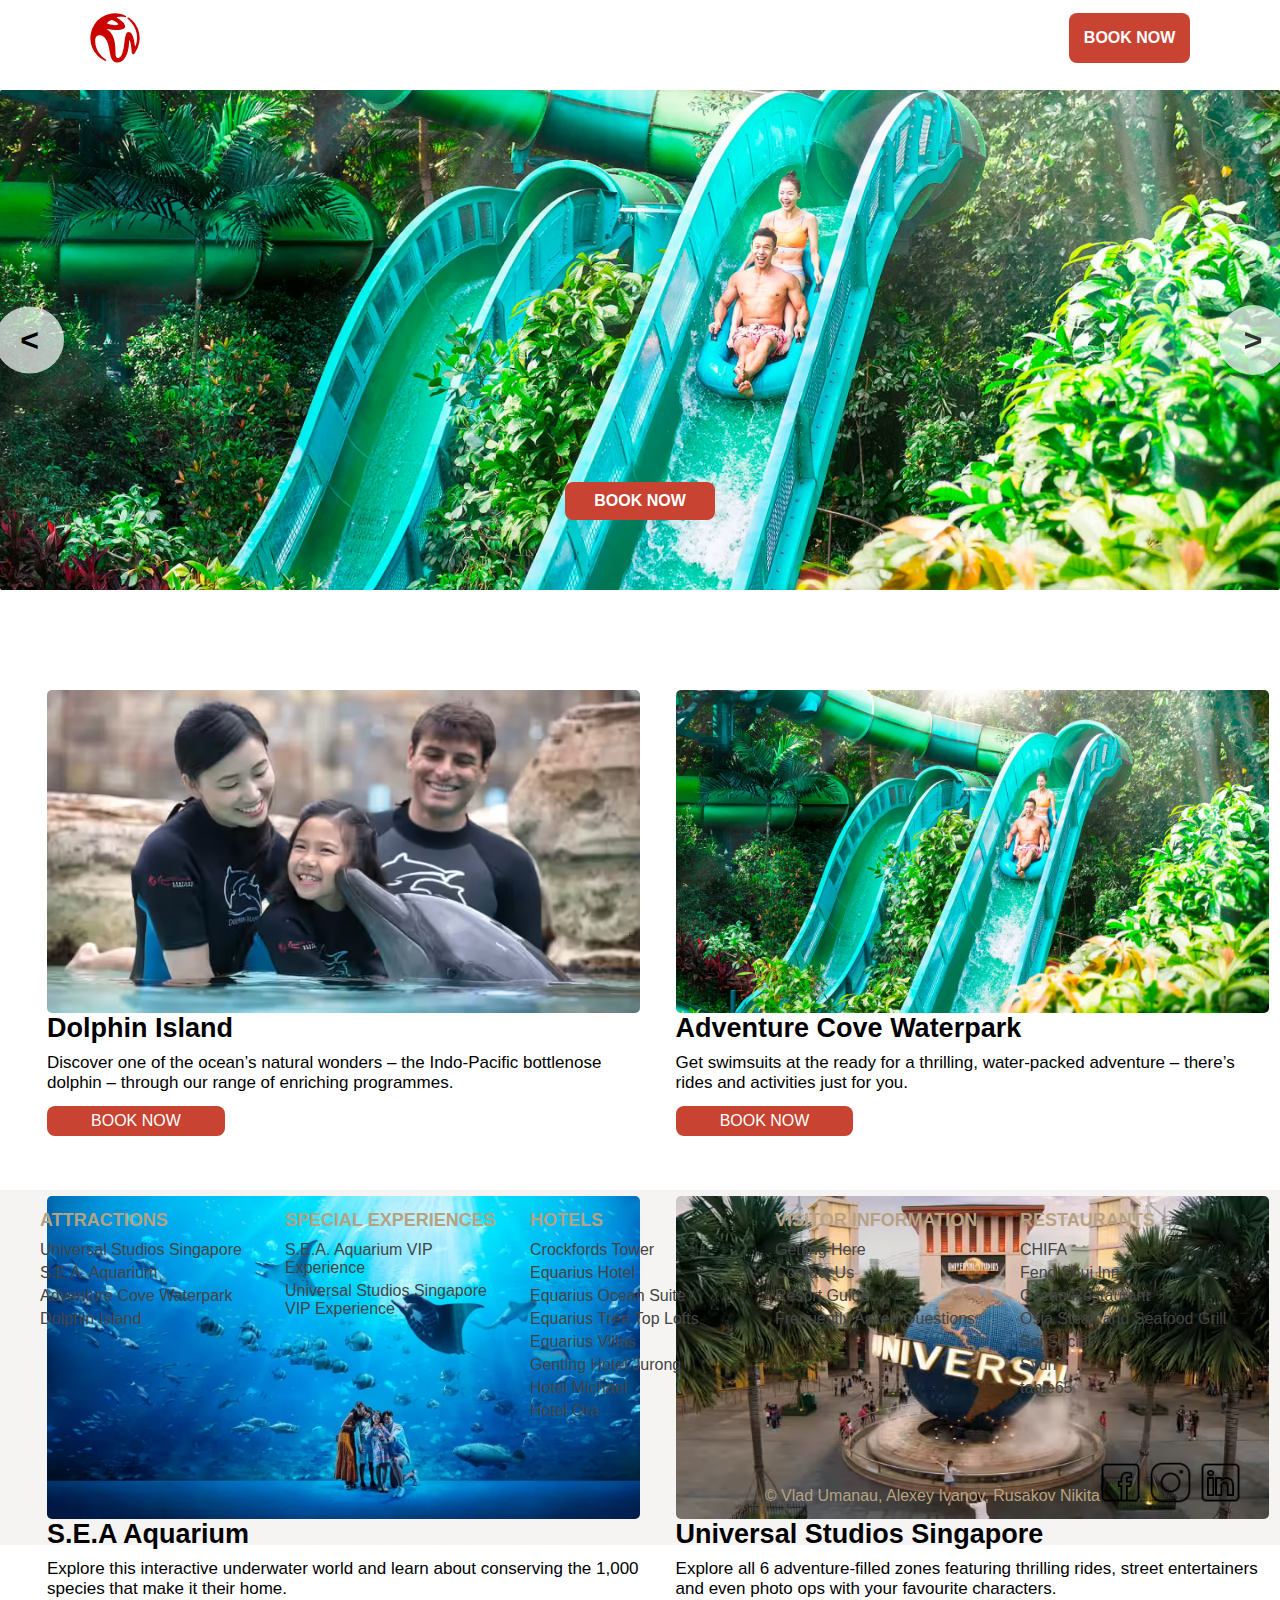
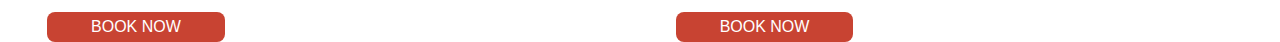
<file: index.html>
<!DOCTYPE html>
 <html lang="en">
 <head>
     <meta charset="UTF-8">
     <meta name="viewport" content="width=device-width, initial-scale=1.0">
     <link rel="stylesheet" href="/static/styles.css">
     <script src="/static/main.js"></script>


     <title>Document</title>
 </head>
 <body>
     <header class="header">


         <img src="../images/logo-thumb.svg" alt="logo" class="logo">

         <div class="Button">
             <a href="form.html">
                 BOOK NOW
             </a>
         </div>
     </header>



     <main class="main">
         <section class="hero">
             <div id="slider">
                 <img class="active" src="../images/adventure-cove-waterpark_1440x760.avif" alt="Image 1">
                 <img src="../images/dolphin-island-main-masthead-1440x760-1.avif" alt="Image 2">
                 <img src="../images/seaa-main-masthead-1440x760.avif" alt="Image 3">
                 <img src="../images/universal-studios-singapore-masthead-1440x760.avif" alt="Image 4">
             </div>
             <button class="slider_btn_1" onclick="slide(-1)"><</button>
             <button class="slider_btn" onclick="slide(1)">></button>

             <script>
                 var images = Array.from(document.querySelectorAll('#slider img'));
                 var index = 0;
                 function slide(direction) {
                     images[index].classList.remove('active');
                     index += direction;
                     if (index < 0) index = images.length - 1;
                     if (index >= images.length) index = 0;
                     images[index].classList.add('active');
                 }
             </script>

             <div class="div_hero">
                 <div class="hero_button">
                    <a href="form.html">
                        BOOK NOW
                    </a> 
                 </div>
             </div>
            </section>
            <section class="section_2">
                <div    class="container">
                <div class="card">
                    <img src="../images/dolphin-island-750x422.avif" alt="attraction" class="card_attraction">
                    <h3 class="names">
                        Dolphin Island
                    </h3>
                    <p class="card_text">
                        Discover one of the ocean’s natural wonders – the Indo-Pacific bottlenose dolphin – through our range of enriching programmes. 

                    </p>
                    <div class="Button_2">
                        <a href="book.html">
                            BOOK NOW
                        </a>
                    </div>
                </div>
                <div class="card">

                <img src="../images/adventure-cove-waterpark_1440x760.avif" alt="attraction" class="card_attraction">
                <h3 class="names">
                   Adventure Cove Waterpark     
                </h3>
                <p class="card_text">
                        Get swimsuits at the ready for a thrilling, water-packed adventure – there’s rides and activities just for you.

                    </p>
                    <div class="Button_2">
                        <a href="form.html">
                            BOOK NOW
                        </a>
                    </div>
                </div>
            </div>
            <div    class="container">
                <div class="card">
                    <img src="../images/seaa-main-masthead-1440x760.avif" alt="attraction" class="card_attraction">
                    <h3 class="names">
                        S.E.A Aquarium
                    </h3>
                    <p class="card_text">
                        Explore this interactive underwater world and learn about conserving the 1,000 species that make it their home.
                    </p>
                    <div class="Button_2">
                        <a href="form.html">
                            BOOK NOW
                        </a>
                    </div>
                </div>
                <div class="card">
                    <img src="../images/universal-studios-singapore-750x422.avif" alt="attraction" class="card_attraction">
                    <h3 class="names">
                        Universal Studios Singapore
                    </h3>
                    <p class="card_text">
                        Explore all 6 adventure-filled zones featuring thrilling rides, street entertainers and even photo ops with your favourite characters.
                    </p>
                    <div class="Button_2">
                        <a href="form.html">
                            BOOK NOW
                        </a>
                    </div>
                </div>
            </div>
                </section>
     </main>
     <footer>
        <div class="footer-content">
          <div class="footer-section">
            <h3>ATTRACTIONS</h3>
            <ul>
              <li><a href="#">Universal Studios Singapore</a></li>
              <li><a href="#">S.E.A. Aquarium</a></li>
              <li><a href="#">Adventure Cove Waterpark</a></li>
              <li><a href="#">Dolphin Island</a></li>
            </ul>
          </div>
          <div class="footer-section">
            <h3>SPECIAL EXPERIENCES</h3>
            <ul>
              <li><a href="#">S.E.A. Aquarium VIP Experience</a></li>
              <li><a href="#">Universal Studios Singapore VIP Experience</a></li>
            </ul>
          </div>
          <div class="footer-section">
            <h3>HOTELS</h3>
            <ul>
              <li><a href="#">Crockfords Tower</a></li>
              <li><a href="#">Equarius Hotel</a></li>
              <li><a href="#">Equarius Ocean Suite</a></li>
              <li><a href="#">Equarius Tree Top Lofts</a></li>
              <li><a href="#">Equarius Villas</a></li>
              <li><a href="#">Genting Hotel Jurong</a></li>
              <li><a href="#">Hotel Michael</a></li>
              <li><a href="#">Hotel Ora</a></li>
            </ul>
          </div>
          <div class="footer-section">
            <h3>VISITOR INFORMATION</h3>
            <ul>
              <li><a href="#">Getting Here</a></li>
              <li><a href="#">Contact Us</a></li>
              <li><a href="#">Resort Guide</a></li>
              <li><a href="#">Frequently Asked Questions</a></li>
            </ul>
          </div>
          <div class="footer-section">
            <h3>RESTAURANTS</h3>
            <ul>
              <li><a href="#">CHIFA</a></li>
              <li><a href="#">Feng Shui Inn</a></li>
              <li><a href="#">Ocean Restaurant</a></li>
              <li><a href="#">Osia Steak and Seafood Grill</a></li>
              <li><a href="#">Soi Social</a></li>
              <li><a href="#">Syun</a></li>
              <li><a href="#">table65</a></li>
            </ul>
          </div>
        </div>
        <div class="footer-bottom">
          <p>&copy; Vlad Umanau, Alexey Ivanov, Rusakov Nikita</p>
          <div class="social-links">
            <a href="#"><img src="../images/icons8-facebook-50.png" alt="Facebook" width="45px"></a>
            <a href="#"><img src="../images/icons8-instagram-50.png" alt="Twitter" width="45px"></a>
            <a href="#"><img src="../images/icons8-линкедин-50.png" alt="Instagram" width="45px"></a>
          </div>
        </div>
      </footer>
 </body>
                                                                  </html>
</file>
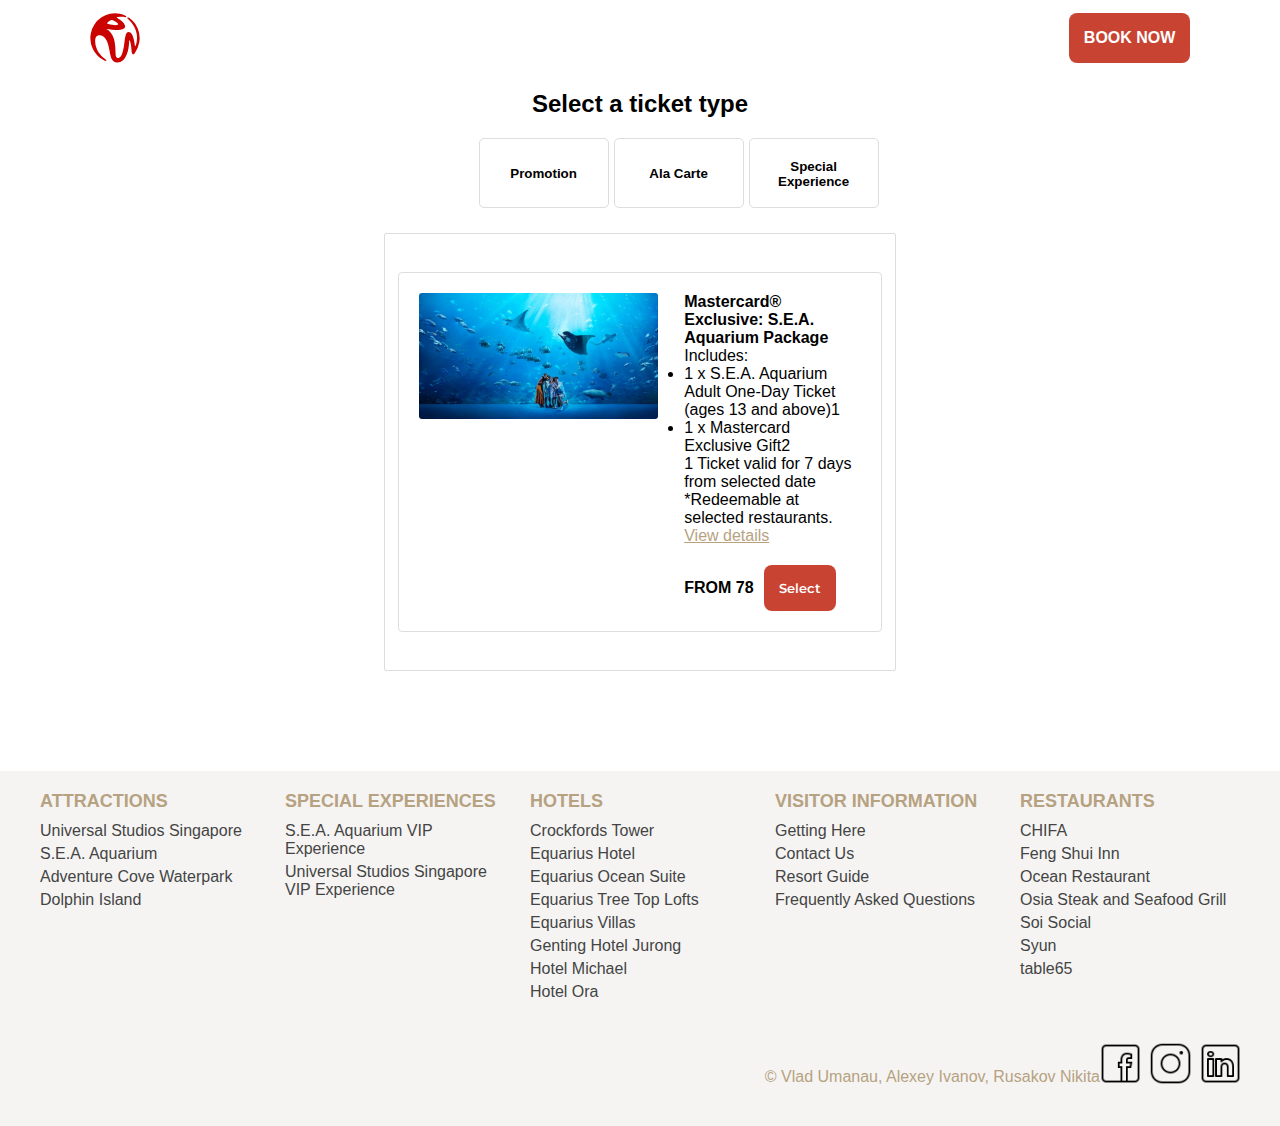
<file: book.html>
<!DOCTYPE html>
<html lang="en">
<head>
    <meta charset="UTF-8">
    <meta name="viewport" content="width=device-width, initial-scale=1.0">
    <title>Book</title>
    <link rel="stylesheet" href="/static/styles.css">
</head>
<body>
    <header class="header">
        <img src="/images/logo-thumb.svg" alt="logo" class="logo">
        <div class="Button">
            <a href="book.html">
                BOOK NOW
            </a>
        </div>
    </header>

    <main class="main">
        <div class="book_title">
            <div class="book_text">
                <h2>Select a ticket type</h2>
            </div>
        </div>
        <div class="buttons" align="center">
            <button class="book_button">Promotion</button>
            <button class="book_button">Ala Carte</button>
            <button class="book_button">Special Experience</button>
        </div>

        <div class="offer-cards">
            <div class="offer-card">
                <div class="offer-card__image">
                    <img class="offer-card__image" src="/images/seaa-main-masthead-1440x760.avif" alt="">
                </div>
                <div class="offer-card__type">
                    <div>
                        <h4>Mastercard® Exclusive: S.E.A. Aquarium Package</h4>
                        <div class="offer-card_desc">
                            <p>Includes: </p>
                            <ul>
                                <li>1 x S.E.A. Aquarium Adult One-Day Ticket (ages 13 and above)​1</li>
                                <li>1 x Mastercard Exclusive Gift2</li>
                            </ul>
                            <p>1 Ticket valid for 7 days from selected date</p>
                            <p>*Redeemable at selected restaurants.</p>
                        </div>
                        <a class="view_det">View details</a>
                    </div>
                    <div class="book_end">
                        <div class="book_end_text">
                            <span>FROM</span>
                            <span><b>78</b></span>
                        </div>
                        <div>
                            <button id="myBtn" class="Button">Select</button>
                        </div>
                    </div>

                    <!-- Всплывающее окно -->
                    <div id="myModal" class="modal">

                      <!-- Контент всплывающего окна -->
                      <div class="modal-content">
                        <span class="close">&times;</span>
                        <div class="package-container">
                            <img class="end-card-img" src="/images/seaa-main-masthead-1440x760.avif" alt="S.E.A Aquarium" width="1080" height="625">
                            <h2 id='modal-heading'>Mastercard® Exclusive: S.E.A. Aquarium Package</h2>
                            <div class="dropdown">
                                <button onclick="myFunction('myDropdown1')" class="dd-btn">Details <img src="/images/chevron-down (1).svg" class="img-right"></button>
                                <div id="myDropdown1" class="dropdown-content">
                                    <ul>
                                  <li>1 x S.E.A. Aquarium Adult One-Day Ticket (ages 13 and above)¹</li>
                                  <li>1 x Mastercard Exclusive Gift²</li>
                                  </ul>
                                  <p>¹ Ticket valid for 7 days from selected date</p>
                                  <p>² Redeemable at SEAA Treasure Retail Store</p>

                                </div>
                              </div>
                              <div class="dropdown">
                                <button onclick="myFunction('myDropdown2')" class="dd-btn">Terms and Conditions <img src="../images/chevron-down (1).svg" class="img-right"></button>
                                <div id="myDropdown2" class="dropdown-content">
                                    <ul>
                                        <li>Promotion is valid for purchases made between now to 31 March 2024 (both days inclusive) and visits from now to 6 April 2024 during the respective park's operating days. Extension of validity if not permitted.</li>
<li>Payment must be made by Mastercard.</li>
<li>Promotion is valid for purchase of dated Open-dated 7 Days Tickets only, subject to availability, at www.rwsentosa.com</li>
<li>Promotion is not valid with other discounts and promotions.</li>
<li>Admission ticket is non-transferable, not for resale or exchange, void if altered.</li>
<li>Admission ticket is non-refundable, even in cases of inclement weather.</li>
<li>Admission ticket is not to be used for promotional purposes unless approved in writing by Resorts World Sentosa.</li>
<li>Any resale of tickets/vouchers is strictly prohibited unless authorized in writing by RWS. RWS reserves the right to invalidate tickets/vouchers in connection with any fraudulent /unauthorized resale transaction, without refund or other compensation.</li>
<li>Resorts World Sentosa reserves the right to amend or add to the Terms & Conditions at any time without prior notice. Others general Terms & Conditions apply, including the RWS Attraction Pass Terms and Conditions.</li>
<li>Mastercard Exclusive Gift</li>
<li>Valid for 1(ONE) redemption per valid voucher as per above date.</li>
<li>Voucher is only redeemable during regular S.E.A. Aquarium operating hours up to 30 minutes prior to posted closing time; not valid during separately ticketed events.</li>
<li>Non-transferable, not for sale or exchange, non-refundable, void if altered.</li>
<li>Not to be used for promotional purposes unless approved in writing by Resorts World Sentosa.</li>
<li>Vouchers shall not be used in conjunction with any other promotional offers, discounts & other vouchers.</;>
<li>Resorts World Sentosa reserves the right to amend or vary any Terms & Conditions at any time without prior notice.</li>

                                    </ul>
                                  </div>

                                  <div class="quantity-selector">
                                    <label for="quantity">Select Quantity:</label>
                                    <div class="dec">—</div>
                                    <div id="quantity">1</div>
                                    <div class="inc">+</div>
                                  </div>

                                  <div class="sub" onclick="addToCartFunction()" style="cursor: pointer;">
                                    <p>SDG64</p>
                                    <p id="add-to-cart-link">Add To Cart</p>
                                </div>
                                
                                <script>
                                function addToCartFunction() {
                                    alert("Added to Cart! Thank you");
                                    location.href = 'index.html';
                                }
                                </script>
                                
                                

                                  <script>
                                  var quantity = document.getElementById('quantity');
                                  var inc = document.querySelector('.inc');
                                  var dec = document.querySelector('.dec');
                                  var addToCartLink = document.getElementById('add-to-cart-link');

                                  inc.addEventListener('click', function() { 
                                    quantity.textContent = parseInt(quantity.textContent) + 1;
                                    updateAddToCartLink();
                                  });

                                  dec.addEventListener('click', function() {
                                    if (parseInt(quantity.textContent) > 1) {
                                      quantity.textContent = parseInt(quantity.textContent) - 1;
                                    }
                                    updateAddToCartLink();
                                  });

                                  function updateAddToCartLink() {
                                    addToCartLink.href = "/save?quantity=" + quantity.textContent;
                                  }

                                  // Обновляем ссылку сразу при загрузке страницы
                                  updateAddToCartLink();


function myFunction(id) {
  var x = document.getElementById(id);
  if (x.style.display === "none") {
    x.style.display = "block";
  } else {
    x.style.display = "none";
  }
}
</script>


                    </div>

                    <script>

                    var modal = document.getElementById("myModal");


                    var btn = document.getElementById("myBtn");

                    // Получаем элемент <span>, который закрывает модальное окно
                    var span = document.getElementsByClassName("close")[0];

                    // Когда пользователь нажимает на кнопку, открывается модальное окно 
                    btn.onclick = function() {
                      modal.style.display = "block";
                    }

                    // Когда пользователь нажимает на <span> (x), закрывается модальное окно
                    span.onclick = function() {
                      modal.style.display = "none";
                    }

                    // Когда пользователь кликает в любом месте за пределами модального окна, закрывается модальное окно
                    window.onclick = function(event) {
                      if (event.target == modal) {
                        modal.style.display = "none";
                      }
                    }
                    </script>

    </main>
    <footer>
        <div class="footer-content">
          <div class="footer-section">
            <h3>ATTRACTIONS</h3>
            <ul>
              <li><a href="#">Universal Studios Singapore</a></li>
              <li><a href="#">S.E.A. Aquarium</a></li>
              <li><a href="#">Adventure Cove Waterpark</a></li>
              <li><a href="#">Dolphin Island</a></li>
            </ul>
          </div>
          <div class="footer-section">
            <h3>SPECIAL EXPERIENCES</h3>
            <ul>
              <li><a href="#">S.E.A. Aquarium VIP Experience</a></li>
              <li><a href="#">Universal Studios Singapore VIP Experience</a></li>
            </ul>
          </div>
          <div class="footer-section">
            <h3>HOTELS</h3>
            <ul>
              <li><a href="#">Crockfords Tower</a></li>
              <li><a href="#">Equarius Hotel</a></li>
              <li><a href="#">Equarius Ocean Suite</a></li>
              <li><a href="#">Equarius Tree Top Lofts</a></li>
              <li><a href="#">Equarius Villas</a></li>
              <li><a href="#">Genting Hotel Jurong</a></li>
              <li><a href="#">Hotel Michael</a></li>
              <li><a href="#">Hotel Ora</a></li>
            </ul>
          </div>
          <div class="footer-section">
            <h3>VISITOR INFORMATION</h3>
            <ul>
              <li><a href="#">Getting Here</a></li>
              <li><a href="#">Contact Us</a></li>
              <li><a href="#">Resort Guide</a></li>
              <li><a href="#">Frequently Asked Questions</a></li>
            </ul>
          </div>
          <div class="footer-section">
            <h3>RESTAURANTS</h3>
            <ul>
              <li><a href="#">CHIFA</a></li>
              <li><a href="#">Feng Shui Inn</a></li>
              <li><a href="#">Ocean Restaurant</a></li>
              <li><a href="#">Osia Steak and Seafood Grill</a></li>
              <li><a href="#">Soi Social</a></li>
              <li><a href="#">Syun</a></li>
              <li><a href="#">table65</a></li>
            </ul>
          </div>
        </div>
        <div class="footer-bottom">
          <p>&copy; Vlad Umanau, Alexey Ivanov, Rusakov Nikita</p>
          <div class="social-links">
            <a href="#"><img src="../images/icons8-facebook-50.png" alt="Facebook" width="45px"></a>
            <a href="#"><img src="../images/icons8-instagram-50.png" alt="Twitter" width="45px"></a>
            <a href="#"><img src="../images/icons8-линкедин-50.png" alt="Instagram" width="45px"></a>
          </div>
        </div>
      </footer>
</body>
  </html>
</file>
<file: static/styles.css>
@import url('https://fonts.googleapis.com/css2?family=Open+Sans:ital,wght@0,300..800;1,300..800&display=swap');
@import url('https://fonts.googleapis.com/css2?family=Montserrat:ital,wght@0,100..900;1,100..900&family=Open+Sans:ital,wght@0,300..800;1,300..800&display=swap');

*{
    padding: 0;
    margin: 0;
    box-sizing: border-box;
    font-family: 'Monserrat', sans-serif;
}

select{
    background-color: #c84332;
    color: white;
}

.header{
    position: fixed; 
    width: 100%;
    display: flex;
    justify-content: space-between;
    padding:1% 7%;
    font-weight: bold;
    background-color: white;
    z-index: 3; 
}

.hero {
    position: relative;
    overflow: hidden;
    display: flex;

    justify-content: space-between;
    align-items: center;
}

#slider {
    width: 100%;
    height: 100%;
    position: absolute;
    z-index: 1;
}
a{
    text-decoration: none;
    color: white;
}
#slider img {
    width: 100%;
    height: 100%;
    object-fit: cover;

}



.logo{
    width:50px;
    height:50px
}


.div_hero {
    position: relative;
    z-index: 2;
}

.slider_btn_1 {
    position: absolute;
    top: 50%;
    right: 95%;
    transform: translateY(-50%);
    background: rgba(255, 255, 255, 0.7);
    border: none;
    font-size: 2em;
    text-align: center;
    padding: 10px;
    z-index: 2;
    border-radius: 100%;
    padding: 15px;
    padding-left: 25px;
    padding-right: 25px;
    font-weight: bold;
}
.slider_btn {
    position: absolute;
    top: 50%;
    left: 95%;
    transform: translateY(-50%);
    background: rgba(255, 255, 255, 0.7);
    border: none;
    font-size: 2em;
    padding: 10px;
    z-index: 2;
    font-weight: bold;
}

.slider_btn:first-child {
    left: 10px;
}

.slider_btn:last-child {
    right: 10px;
}

#modal-heading{
    text-align:center;
    margin-bottom:8px;
    margin-top:10px;
}

.Button{
    color: white;
    font-weight: 600;
    background-color: #c84332;
    text-align: center;
    padding: 15px;
    border: none;
    border-radius: 8px;
    cursor: pointer;
    opacity: 1;
    font-family: 'Montserrat', sans-serif;
}

.Button:hover{
    opacity: 0.9;
}

.a_nav{
    text-decoration: none;
}



.slider_btn{
    position: absolute;
    top: 50%;
    background-color: rgba(0, 0, 0, 0.5);
    border: none;
    border-radius: 100%;
    width: 70px;
    height: 70px;
    font-size: 30px;
    font-weight: bolder;
    color: rgb(50, 50, 50);
}

.container{
    display: flex;
    justify-content: space-around;
    gap: 3%;
}

.section_2{
    display:flex;
    flex-direction:column;
    align-items: center;
    background-color: white;
    height: 300px;
    margin: 100px;
    gap: 20%;
    font-family: 'Montserrat', sans-serif;
}

.card_attraction{
    width:593px;
    height:323px;

    border-radius: 5px;
}
.card_text{
    width: 593px;
    font-size: 17px;
    margin-top: 9px;
    margin-bottom: 13px
}

.main{
   padding-top: 90px;
   padding-bottom: 100px;
}

.hero{
    width: 100%;
    height: 500px;
    display: flex;
    justify-content: center;
    align-items: end;
    background-color: blanchedalmond;
    position: relative;
    overflow: hidden;
    border-radius: 2px;
}

#slider {
    width: 100%;
    height: 100%;
    position: absolute;
    z-index: 1;
}

#slider img {
    width: 100%;
    height: 100%;
    object-fit: cover;
    transition: opacity 1s;
    opacity: 0;
    display: none;
}

#slider img.active {
    opacity: 1;
    display: block;
    cursor:pointer;
}

.div_hero {
    position: relative;
    z-index: 2;
}

.slider_btn {
    position: absolute;
    top: 50%;
    transform: translateY(-50%);
    background: rgba(255, 255, 255, 0.7);
    border: none;
    font-size: 2em;
    padding: 10px;
    z-index: 3;
    margin-left:2px ;
    margin-right:2px;

}

.slider_btn:first-child {
    left: 0;
}

.slider_btn:last-child {
    right: 0;
}


.div_hero{
    display: flex;
    flex-direction: column;
    align-items: center;
}

h3{
    font-size: 30px;
}

.hero_button{
    color: white;
    font-weight: 600;
    background-color: #c84332;
    text-align: center;
    padding: 6.5%;
    border-radius: 8px;
    cursor: pointer;
    width: 150px;
    opacity:1;
    font-family: 'Montserrat', sans-serif;
    margin-bottom: 70px;
}

.hero_button:hover{
    opacity:0.9;
}

.hero-head{
    color:white;
    font-family: 'Montserrat', sans-serif;
    font-size: 50px;
}
.hero_text{
    width: 350px;
    font-size: 26px;
    font-family: 'Montserrat', sans-serif;
    color: white;
    font-weight:600;
    margin-bottom: 140px;

}
.Button_2{
    width: 30%;
    color: white;
    background-color: #c84332;
    text-align: center;
    padding: 1%;
    border-radius: 8px;
    cursor: pointer;
    opacity: 1
}

.Button_2:hover{
    opacity: 0.9;
}

footer {
    background-color: #f5f4f3;
    color: #b6a281;
    padding: 20px 0;
    font-family: 'Montserrat', sans-serif;
  }

  .footer-content {
    display: flex;
    justify-content: space-between;
    flex-wrap: wrap;
    margin: 0 auto;
    max-width: 1200px;
  }

  .footer-section {
    flex-basis: calc(20% - 20px);
    margin-bottom: 20px;
  }

  .footer-section h3 {
    font-size: 18px;
    margin-bottom: 10px;
    text-transform: uppercase;
  }

  .footer-section ul {
    list-style: none;
    padding: 0;
    margin: 0;
  }

  .footer-section li {
    margin-bottom: 5px;
  }

  .footer-section a {
    text-decoration: none;
    color: #444444
  }

  .footer-bottom {
    display: flex;
    justify-content: end;
    align-items: end;
    flex-wrap: wrap;
    margin: 20px auto;
    max-width: 1200px;
  }

  .footer-bottom p {
    margin: 0;
  }

  .social-links {
    display: flex;
  }

  .social-links a {
    display: flex;
    align-items:end;
    justify-content: center;
    width: 40px;
    height: 40px;
    margin-left: 10px;
    text-decoration: none
  }

  .social-links a:first-child {
    margin-left: 0;
  }
  .names{
    color: black;
    width: 593px;
    font-size: 27px;
  }
  .card{
    display: flex;
    flex-direction: column;
  }

    @media(max-width:375px) {
        .header{
            display: flex;
            justify-content: space-around;
            padding: 4% 5%;


        }
        .hero {
            height: 400px;
            width: 100%;
        }
        .hero_button{
            width: 40%;
            font-size: 13px;
            padding: 5px;
            margin-bottom: 10px;
            border-radius: 10%;
        }


       .Button{
    width: 35%;
    font-size: 13px;
    margin-top:  15px;
    height: 10%;
       }

        .div_hero {
            width: 90%;
            text-align: center;
        }

         .Button_2 {
            width: 100%;
        }

        .card_attraction{
            width:400px;

        }
       .footer-section{
        margin-bottom: 30px;
       }
        .footer-content, .footer-bottom {
            flex-direction: column;
            align-items: center;
        }

        .footer-section {
            margin-bottom: 10px;
            flex-basis: 100%;
        }

        .names, .card_text {
            width: 90%;
            font-size: 20px;
        }

        .card_attraction {
            width: 100%;
            height: auto;

        }

        .container {
            flex-direction: column;
        }

        .section_2 {
            height: auto;
            margin: 50px;
        }
        .slider_btn_1 {
            position: absolute;
            top: 50%;
            right: 85%;
            transform: translateY(-50%);
            background: rgba(255, 255, 255, 0.7);
            border: none;
            font-size: 2em;
            text-align: center;
            padding: 10px;

            border-radius: 100%;
            z-index: 2;
            width: 50px;
            height: 50px;
            font-size: 20px;
            font-weight: bold;
        }
        .slider_btn {
            position: absolute;
            top: 50%;
            left: 85%;
            transform: translateY(-50%);
            background: rgba(255, 255, 255, 0.7);
            border: none;
            font-size: 2em;
            padding: 10px;

            width: 50px;
            height: 50px;
            font-size: 20px;
            font-weight: bold;
            z-index: 2;
        }
        .card{
            width: 100%;
            margin: 1px;
            padding: 1px;
            margin-bottom: 30px;
            gap: 0;
        }
.card_text{
    font-size: 13px;
    width: 90%;
}
.names{
    text-align: center;
}
.main{
    padding-bottom: 0;
}
}

.book_title {
    display: flex;
    justify-content: center;
}

.book_text {
    text-align: left;
}

.buttons {
    display: flex;
    margin-top: 20px;
    align-items: center;
    margin-left: 37%;
}

.book_button {
    background-color: white;
    border: 1px solid #ddd;
    border-radius: 5px;
    padding: 20px;
    font-weight: bold;
    width: 130px;
    height: 70px;
    margin-left: 5px;
}

.book_button:active {
    border: 1px solid #cd8200;
}

.offer-cards {
    margin-top: 25px;
    background-color: white;
    width: 40%;
    padding: 1%;
    border: 1px solid #ddd;
    margin-left: 30%;
    border-radius: 2px;
}

.offer-card {
    display: flex;
    border: 1px solid #ddd;
    margin-bottom: 25px;
    margin-top: 25px;
    border-radius: 4px;
    padding: 20px;
    width: 100%;
  }

.offer-card__image {
    flex: 0  60%; /* Занимает 30% ширины контейнера */
    width: 90%;
    border-radius: 3px;
}

.offer-card__type {
    flex: 1; /* Занимает оставшуюся ширину контейнера */
}



.view_det {
    color: #b6a281;
    cursor: pointer;
    text-decoration: underline;
}

.book_end {
    display: flex;
    margin-top: 20px;
    align-items: center;
}

.book_end_text {
    margin-right: 10px;
    font-weight: 700;
}

.modal {
            display: none; 
            position: fixed; 
            z-index: 1; 
            padding-top: 100px; 
            left: 0;
            top: 0;
            width: 100%; 
            height: 100%; 
            overflow: auto; 
            background-color: rgb(0,0,0); 
            background-color: rgba(0,0,0,0.4); 
        }

        /* Стили для контента всплывающего окна */
        .modal-content {
            background-color: #fefefe;
            margin: auto;
            padding: 20px;
            border: 1px solid #888;
            width: 80%;
        }

        /* Стили для кнопки закрытия */
        .close {
            color: #606060;
            float: right;
            font-size: 29px;
            font-weight: bold;

        }

        .close:hover,
        .close:focus {
            color: #000;
            text-decoration: none;
            cursor: pointer;
        }

        .tick_amount{
            text-align: center;
        }
        .cond1-style {
            background-color: lightblue;
          }

          .cond2-style {
            background-color: lightgreen;
          }
          .package-container {
            border: 1px solid #ccc;
            padding: 20px;
            margin-bottom: 20px;
          }

          .package-container h2 {
            font-size: 24px;
            font-weight: bold;
            margin-top: 0;
          }

          .terms-and-conditions {
            margin-top: 10px;
          }

          .terms-and-conditions p {
            font-size: 14px;
            color: #666;
          }

          .information {
            margin-top: 20px;
          }

          .information h3 {
            font-size: 18px;
            font-weight: bold;
            margin-bottom: 5px;
          }

          .information p {
            font-size: 16px;
            font-weight: bold;
            color: #f00;
          }

          .quantity-selector {
            margin-top: 20px;
          }

          .quantity-selector label {
            display: inline-block;
            width: 150px;
            font-size: 16px;
            font-weight: bold;
            vertical-align: top;
          }

          .quantity-selector input[type="number"] {
            width: 100px;
            height: 30px;
            font-size: 16px;
            padding: 0 10px;
            border: 1px solid #ccc;
          }
          .end-card-img{
            margin-left:-20px;
            height:30%;
          }      
          .dropdown {
            position: relative;
            display: block;
            width: 100%;
            margin-bottom: 20px;
          }

          .dd-btn {
            background-color: transparent;
            color: #444444;
            padding: 16px;
            font-size: 16px;
            border: none;
            cursor: pointer;
            width: 100%;
            text-align: left;
            font-size: 20px;
            font-weight: 600;
          }

          .dropdown-content {
            display: none;
            min-width: 100%;
            padding: 12px 16px;
            z-index: 1;
            border: none;
            box-shadow: none;
            font-size: 18px;
            color:#444444
          }

          .quantity-selector {
            display: block;
            width: 100%;
          }

          .img-right {
            float: right;
            width: 30px;
            height: 30px;
          }

          .quantity-selector {
            display: flex;
            align-items: center;
            margin-top: 20px;
            cursor:pointer
          }

          .quantity-selector label {
            display: inline-block;
            width: 150px;
            font-size: 16px;
            font-weight: bold;
            vertical-align: top;
          }

          #quantity {
            display: inline-block;
            width: 50px;
            height: 30px;
            font-size: 18px;
            line-height: 30px;
            text-align: center;
            margin: 0 10px;
          }

          .inc,
          .dec {
            font-family: "icon-fonts";
            font-style: normal;
            padding-top: 5px;
            font-weight: 400;
            display: inline-block;
            text-decoration: inherit;
            width: 1em;
            text-align: center;
            -webkit-font-feature-settings: normal;
            font-feature-settings: normal;
            font-variant: normal;
            text-transform: none;
            line-height: 1em;
            -webkit-font-smoothing: antialiased;
            width: 40px;
            height: 40px;
            line-height: 40px;
            border-radius: 50%;
            background: #e8b440;
            color: #fff;
            display: inline-block;
            font-size: 26px;
            line-height: 30px;
            text-align: center;
            cursor: pointer;
          }

          .inc {
            margin-right: 10px;
            font-family: "icon-fonts";
          }

          .dec {
            margin-left: 10px;
            font-size: 18px;
          }

          .sub {
            display: flex;
            justify-content: space-between;
            background-color: #d1422f;
            padding: 20px;
            color: white;
            font-size: 21px;
            width: 100%;
            cursor: pointer;
            bottom:50px;
            margin-top: 12px;
            border-radius: 2px;
          }

          .sub p {
            color: white;
            text-decoration: none;
  }
</file>
